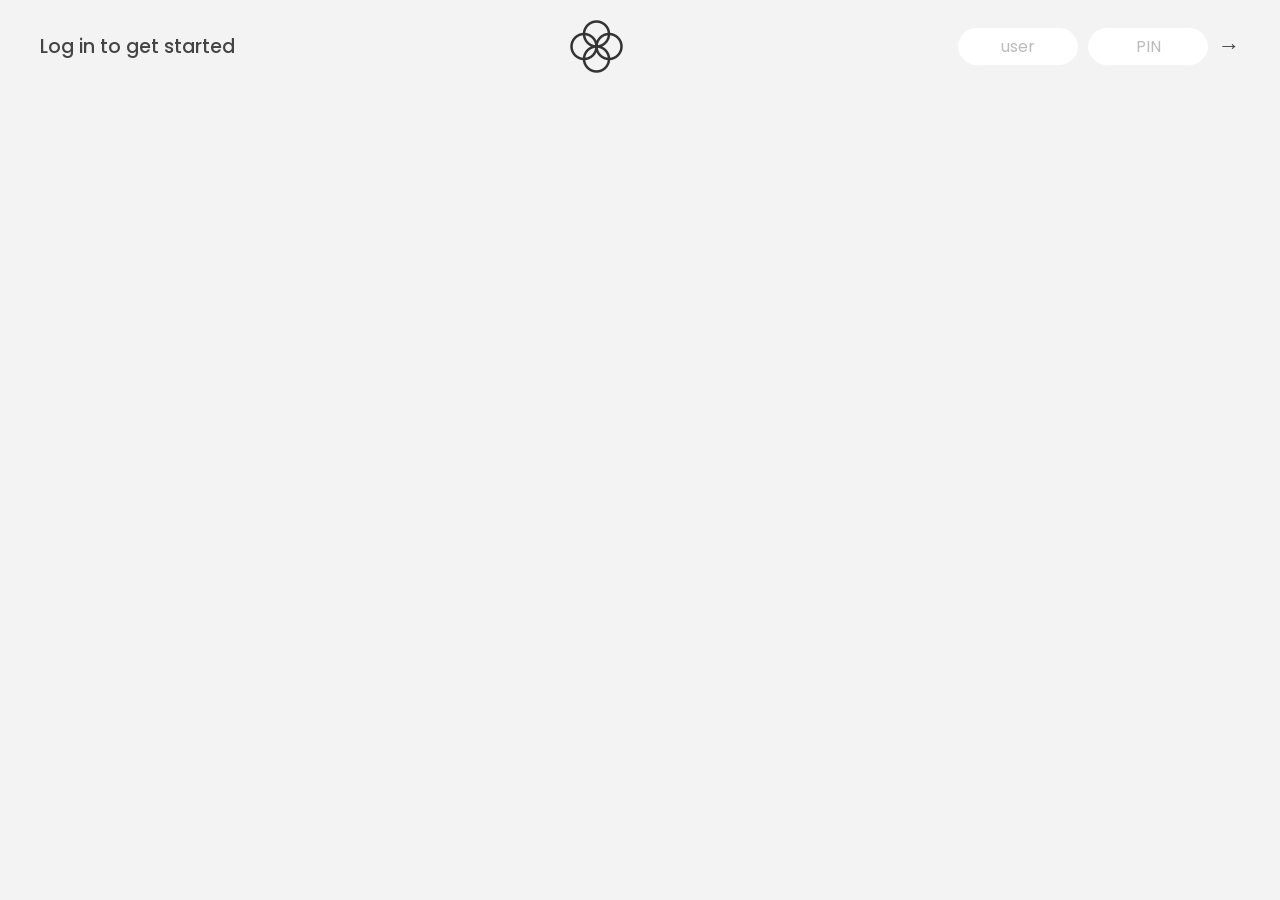
<file: index.html>
<!DOCTYPE html>
<html lang="en">
  <head>
    <meta charset="UTF-8" />
    <meta name="viewport" content="width=device-width, initial-scale=1.0" />
    <meta http-equiv="X-UA-Compatible" content="ie=edge" />
    <link rel="shortcut icon" type="image/png" href="/icon.png" />
    <link
      href="https://fonts.googleapis.com/css?family=Poppins:400,500,600&display=swap"
      rel="stylesheet"
    />
    <link rel="stylesheet" href="css/style.css" />
    <title>Bankist</title>
  </head>
  <body>
    <!-- TOP NAVIGATION -->
    <nav>
      <p class="welcome">Log in to get started</p>
      <img src="logo.png" alt="Logo" class="logo" />
      <form class="login">
        <input
          type="text"
          placeholder="user"
          class="login__input login__input--user"
        />
        <!-- In practice, use type="password" -->
        <input
          type="text"
          placeholder="PIN"
          maxlength="4"
          class="login__input login__input--pin"
        />
        <button class="login__btn">&rarr;</button>
      </form>
    </nav>

    <main class="app">
      <!-- BALANCE -->
      <div class="balance">
        <div>
          <p class="balance__label">Current balance</p>
          <p class="balance__date">
            As of <span class="date">05/03/2037</span>
          </p>
        </div>
        <p class="balance__value">0000€</p>
      </div>

      <!-- MOVEMENTS -->
      <div class="movements">
        <div class="movements__row">
          <div class="movements__type movements__type--deposit">2 deposit</div>
          <div class="movements__date">3 days ago</div>
          <div class="movements__value">4 000€</div>
        </div>
        <div class="movements__row">
          <div class="movements__type movements__type--withdrawal">
            1 withdrawal
          </div>
          <div class="movements__date">24/01/2037</div>
          <div class="movements__value">-378€</div>
        </div>
      </div>

      <!-- SUMMARY -->
      <div class="summary">
        <p class="summary__label">In</p>
        <p class="summary__value summary__value--in">0000€</p>
        <p class="summary__label">Out</p>
        <p class="summary__value summary__value--out">0000€</p>
        <p class="summary__label">Interest</p>
        <p class="summary__value summary__value--interest">0000€</p>
        <button class="btn--sort">&downarrow; SORT</button>
      </div>

      <!-- OPERATION: TRANSFERS -->
      <div class="operation operation--transfer">
        <h2>Transfer money</h2>
        <form class="form form--transfer">
          <input type="text" class="form__input form__input--to" />
          <input type="number" class="form__input form__input--amount" />
          <button class="form__btn form__btn--transfer">&rarr;</button>
          <label class="form__label">Transfer to</label>
          <label class="form__label">Amount</label>
        </form>
      </div>

      <!-- OPERATION: LOAN -->
      <div class="operation operation--loan">
        <h2>Request loan</h2>
        <form class="form form--loan">
          <input type="number" class="form__input form__input--loan-amount" />
          <button class="form__btn form__btn--loan">&rarr;</button>
          <label class="form__label form__label--loan">Amount</label>
        </form>
      </div>

      <!-- OPERATION: CLOSE -->
      <div class="operation operation--close">
        <h2>Close account</h2>
        <form class="form form--close">
          <input type="text" class="form__input form__input--user" />
          <input
            type="password"
            maxlength="6"
            class="form__input form__input--pin"
          />
          <button class="form__btn form__btn--close">&rarr;</button>
          <label class="form__label">Confirm user</label>
          <label class="form__label">Confirm PIN</label>
        </form>
      </div>

      <!-- LOGOUT TIMER -->
      <p class="logout-timer">
        You will be logged out in <span class="timer">05:00</span>
      </p>
    </main>

    <!-- <footer>
      &copy; by Jonas Schmedtmann. Don't claim as your own :)
    </footer> -->

    <script src="js/main.js"></script>
  </body>
</html>
</file>
<file: css/style.css>
/*
 * Use this CSS to learn some intersting techniques,
 * in case you're wondering how I built the UI.
 * Have fun! 😁
 */

* {
  margin: 0;
  padding: 0;
  box-sizing: inherit;
}

html {
  font-size: 62.5%;
  box-sizing: border-box;
}

body {
  font-family: "Poppins", sans-serif;
  color: #444;
  background-color: #f3f3f3;
  height: 100vh;
  padding: 2rem;
}

nav {
  display: flex;
  justify-content: space-between;
  align-items: center;
  padding: 0 2rem;
}

.welcome {
  font-size: 1.9rem;
  font-weight: 500;
}

.logo {
  height: 5.25rem;
}

.login {
  display: flex;
}

.login__input {
  border: none;
  padding: 0.5rem 2rem;
  font-size: 1.6rem;
  font-family: inherit;
  text-align: center;
  width: 12rem;
  border-radius: 10rem;
  margin-right: 1rem;
  color: inherit;
  border: 1px solid #fff;
  transition: all 0.3s;
}

.login__input:focus {
  outline: none;
  border: 1px solid #ccc;
}

.login__input::placeholder {color: #bbb;}

.login__btn {
  border: none;
  background: none;
  font-size: 2.2rem;
  color: inherit;
  cursor: pointer;
  transition: all 0.3s;
}

.login__btn:hover,
.login__btn:focus,
.btn--sort:hover,
.btn--sort:focus {
  outline: none;
  color: #777;
}

/* MAIN */
.app {
  position: relative;
  max-width: 100rem;
  margin: 4rem auto;
  display: grid;
  grid-template-columns: 4fr 3fr;
  grid-template-rows: auto repeat(3, 15rem) auto;
  gap: 2rem;

  /* NOTE This creates the fade in/out anumation */
  opacity: 0;
  transition: all 1s;
}

.balance {
  grid-column: 1 / span 2;
  display: flex;
  align-items: flex-end;
  justify-content: space-between;
  margin-bottom: 2rem;
}

.balance__label {
  font-size: 2.2rem;
  font-weight: 500;
  margin-bottom: -0.2rem;
}

.balance__date {
  font-size: 1.4rem;
  color: #888;
}

.balance__value {
  font-size: 4.5rem;
  font-weight: 400;
}

/* MOVEMENTS */
.movements {
  grid-row: 2 / span 3;
  background-color: #fff;
  border-radius: 1rem;
  overflow: scroll;
}

.movements__row {
  padding: 2.25rem 4rem;
  display: flex;
  align-items: center;
  border-bottom: 1px solid #eee;
}

.movements__type {
  font-size: 1.1rem;
  text-transform: uppercase;
  font-weight: 500;
  color: #fff;
  padding: 0.1rem 1rem;
  border-radius: 10rem;
  margin-right: 2rem;
}

.movements__date {
  font-size: 1.1rem;
  text-transform: uppercase;
  font-weight: 500;
  color: #666;
}

.movements__type--deposit {
  background-image: linear-gradient(to top left, #39b385, #9be15d);
}

.movements__type--withdrawal {
  background-image: linear-gradient(to top left, #e52a5a, #ff585f);
}

.movements__value {
  font-size: 1.7rem;
  margin-left: auto;
}

/* SUMMARY */
.summary {
  grid-row: 5 / 6;
  display: flex;
  align-items: baseline;
  padding: 0 0.3rem;
  margin-top: 1rem;
}

.summary__label {
  font-size: 1.2rem;
  font-weight: 500;
  text-transform: uppercase;
  margin-right: 0.8rem;
}

.summary__value {
  font-size: 2.2rem;
  margin-right: 2.5rem;
}

.summary__value--in,
.summary__value--interest {
  color: #66c873;
}

.summary__value--out {
  color: #f5465d;
}

.btn--sort {
  margin-left: auto;
  border: none;
  background: none;
  font-size: 1.3rem;
  font-weight: 500;
  cursor: pointer;
}

/* OPERATIONS */
.operation {
  border-radius: 1rem;
  padding: 3rem 4rem;
  color: #333;
}

.operation--transfer {
  background-image: linear-gradient(to top left, #ffb003, #ffcb03);
}

.operation--loan {
  background-image: linear-gradient(to top left, #39b385, #9be15d);
}

.operation--close {
  background-image: linear-gradient(to top left, #e52a5a, #ff585f);
}

h2 {
  margin-bottom: 1.5rem;
  font-size: 1.7rem;
  font-weight: 600;
  color: #333;
}

.form {
  display: grid;
  grid-template-columns: 2.5fr 2.5fr 1fr;
  grid-template-rows: auto auto;
  gap: 0.4rem 1rem;
}

/* Exceptions for interst */
.form.form--loan {
  grid-template-columns: 2.5fr 1fr 2.5fr;
}
.form__label--loan {
  grid-row: 2;
}
/* End exceptions */

.form__input {
  width: 100%;
  border: none;
  background-color: rgba(255, 255, 255, 0.4);
  font-family: inherit;
  font-size: 1.5rem;
  text-align: center;
  color: #333;
  padding: 0.3rem 1rem;
  border-radius: 0.7rem;
  transition: all 0.3s;
}

.form__input:focus {
  outline: none;
  background-color: rgba(255, 255, 255, 0.6);
}

.form__label {
  font-size: 1.3rem;
  text-align: center;
}

.form__btn {
  border: none;
  border-radius: 0.7rem;
  font-size: 1.8rem;
  background-color: #fff;
  cursor: pointer;
  transition: all 0.3s;
}

.form__btn:focus {
  outline: none;
  background-color: rgba(255, 255, 255, 0.8);
}

.logout-timer {
  padding: 0 0.3rem;
  margin-top: 1.9rem;
  text-align: right;
  font-size: 1.25rem;
}

.timer {
  font-weight: 600;
}
</file>
